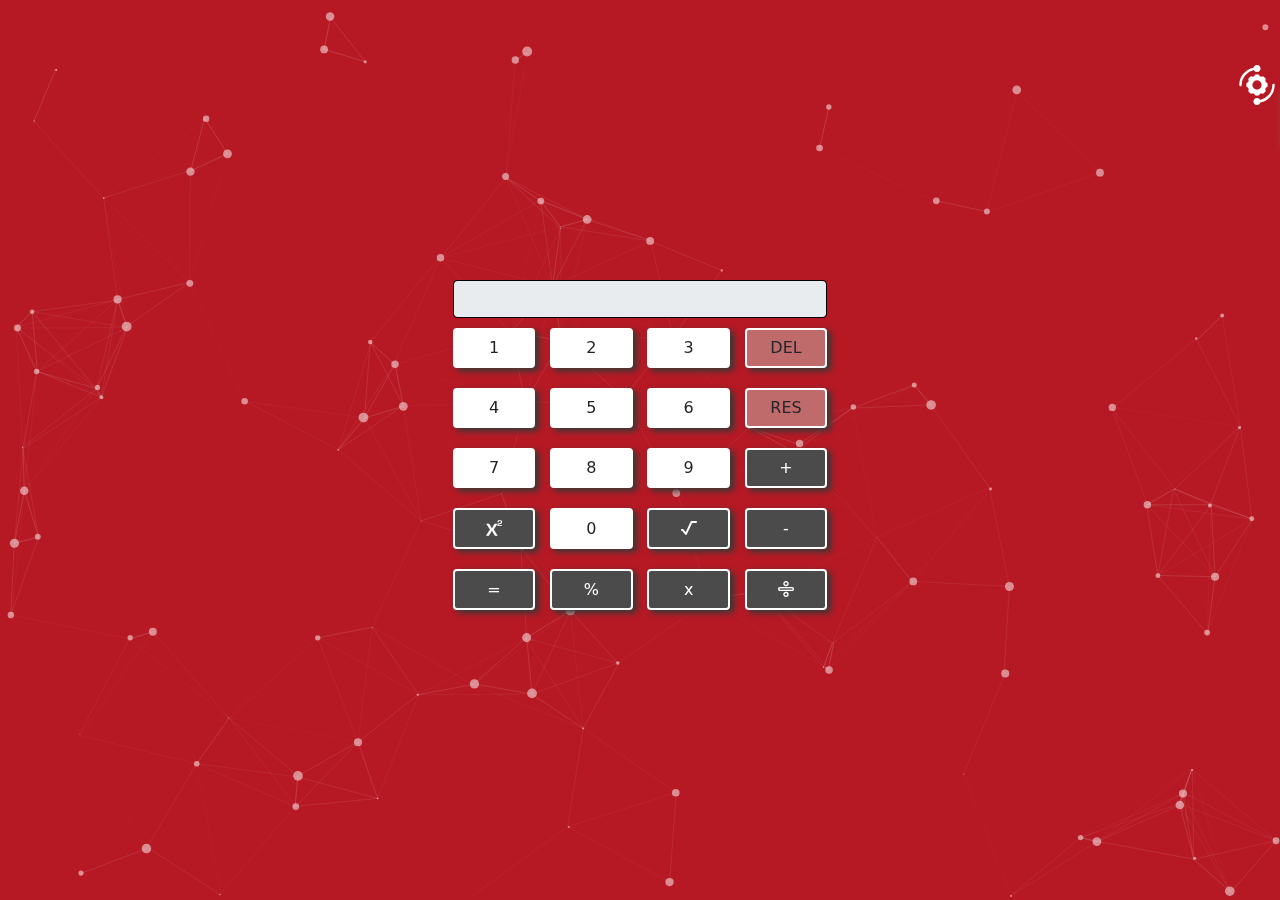
<file: index.html>
<!doctype html>
<html lang="en">
  <head>
    <!-- Required meta tags -->
    <meta charset="utf-8">
    <meta name="viewport" content="width=device-width, initial-scale=1">

    <!-- Bootstrap CSS -->
    <link rel="stylesheet" href="css/bootstrap.css">
    <link rel="stylesheet" href="css/style.css">
    <link rel="stylesheet" href="css/media.css">
    <link rel="stylesheet" href="font/flaticon.css">

    <title>Jquery</title>
  </head>
  <body>

    <div class="container-fluid">
      <div id="particles"></div>
          <i class="flaticon-settings set-icon-pos-1" id="set-icon"></i>
          <div class="theme-pos-1" id="theme">
            <button class="theme1"></button>
            <button class="theme2"></button>
            <button class="theme3"></button>
            <button class="theme4"></button>
          </div>
          <div class="nav justify-content-center align-items-center">
            <div class="calc">
              <input type="text" class="form-control btn-display" disabled id="display">
              <button class="btn btn-const" id="one" onclick="one()">1</button>
              <button class="btn btn-const" id="two" onclick="two()">2</button>
              <button class="btn btn-const" id="three" onclick="three()">3</button>
              <button class="btn btn-modify" id="del" onclick="del()">DEL</button>
              <button class="btn btn-const" id="four" onclick="four()">4</button>
              <button class="btn btn-const" id="five" onclick="five()">5</button>
              <button class="btn btn-const" id="six" onclick="six()">6</button>
              <button class="btn btn-modify" id="reset" onclick="reset()">RES</button>
              <button class="btn btn-const" id="seven" onclick="seven()">7</button>
              <button class="btn btn-const" id="eight" onclick="eight()">8</button>
              <button class="btn btn-const" id="nine" onclick="nine()">9</button>
              <button class="btn btn-operator" id="add" onclick="add()">+</button>
              <button class="btn btn-operator" id="pow" onclick="pow()"><i class="flaticon-superscript-x-elevated-to-the-power-of-two"></i></button>
              <button class="btn btn-const" id="zero" onclick="zero()">0</button>
              <button class="btn btn-operator" id="sqrt" onclick="sqrt()"><i class="flaticon-square-root-mathematical-symbol"></i></button>
              <button class="btn btn-operator" id="sub" onclick="sub()">-</button>
              <button class="btn btn-operator" id="equal" onclick="equal()">=</button>
              <button class="btn btn-operator" id="percent" onclick="percent()">%</button>
              <button class="btn btn-operator" id="mul" onclick="multiply()">x</button>
              <button class="btn btn-operator" id="div" onclick="division()"><i class="flaticon-division"></i></button>
            </div>
          </div>
    </div>

    <script>
      var display=document.getElementById('display');
      function one(){
      display.value+=1;
      }
      function two(){
      display.value+=2;
      }
      function three(){
      display.value+=3;
      }
      function four(){
      display.value+=4;
      }
      function five(){
      display.value+=5;
      }
      function six(){
      display.value+=6;
      }
      function seven(){
      display.value+=7;
      }
      function eight(){
      display.value+=8;
      }
      function nine(){
      display.value+=9;
      }
      function zero(){
      display.value+=0;
      }
      function add(){
      display.value+="+";
      }
      function sub(){
      display.value+="-";
      }
      function multiply(){
      display.value+="*";
      }
      function division(){
      display.value+="/";
      }
      function pow(){
      display.value= Math.pow(display.value,2);
      }
      function sqrt(){
      display.value= Math.sqrt(display.value);
      }
      function equal(){
      display.value=eval(display.value);
      }
      function percent(){
        display.value=eval(display.value)/100;
      }
      function del(){
        display.value = display.value.substr(0, display.value.length-1);
      }
      function reset(){
        display.value="";
      }
    </script>

    <script src="https://ajax.googleapis.com/ajax/libs/jquery/3.5.1/jquery.min.js"></script>
    <script src="js/main.js"></script>
    <script src="js/particles.min.js"></script>
    <script src="js/app.js"></script>

  </body>
</html>
</file>
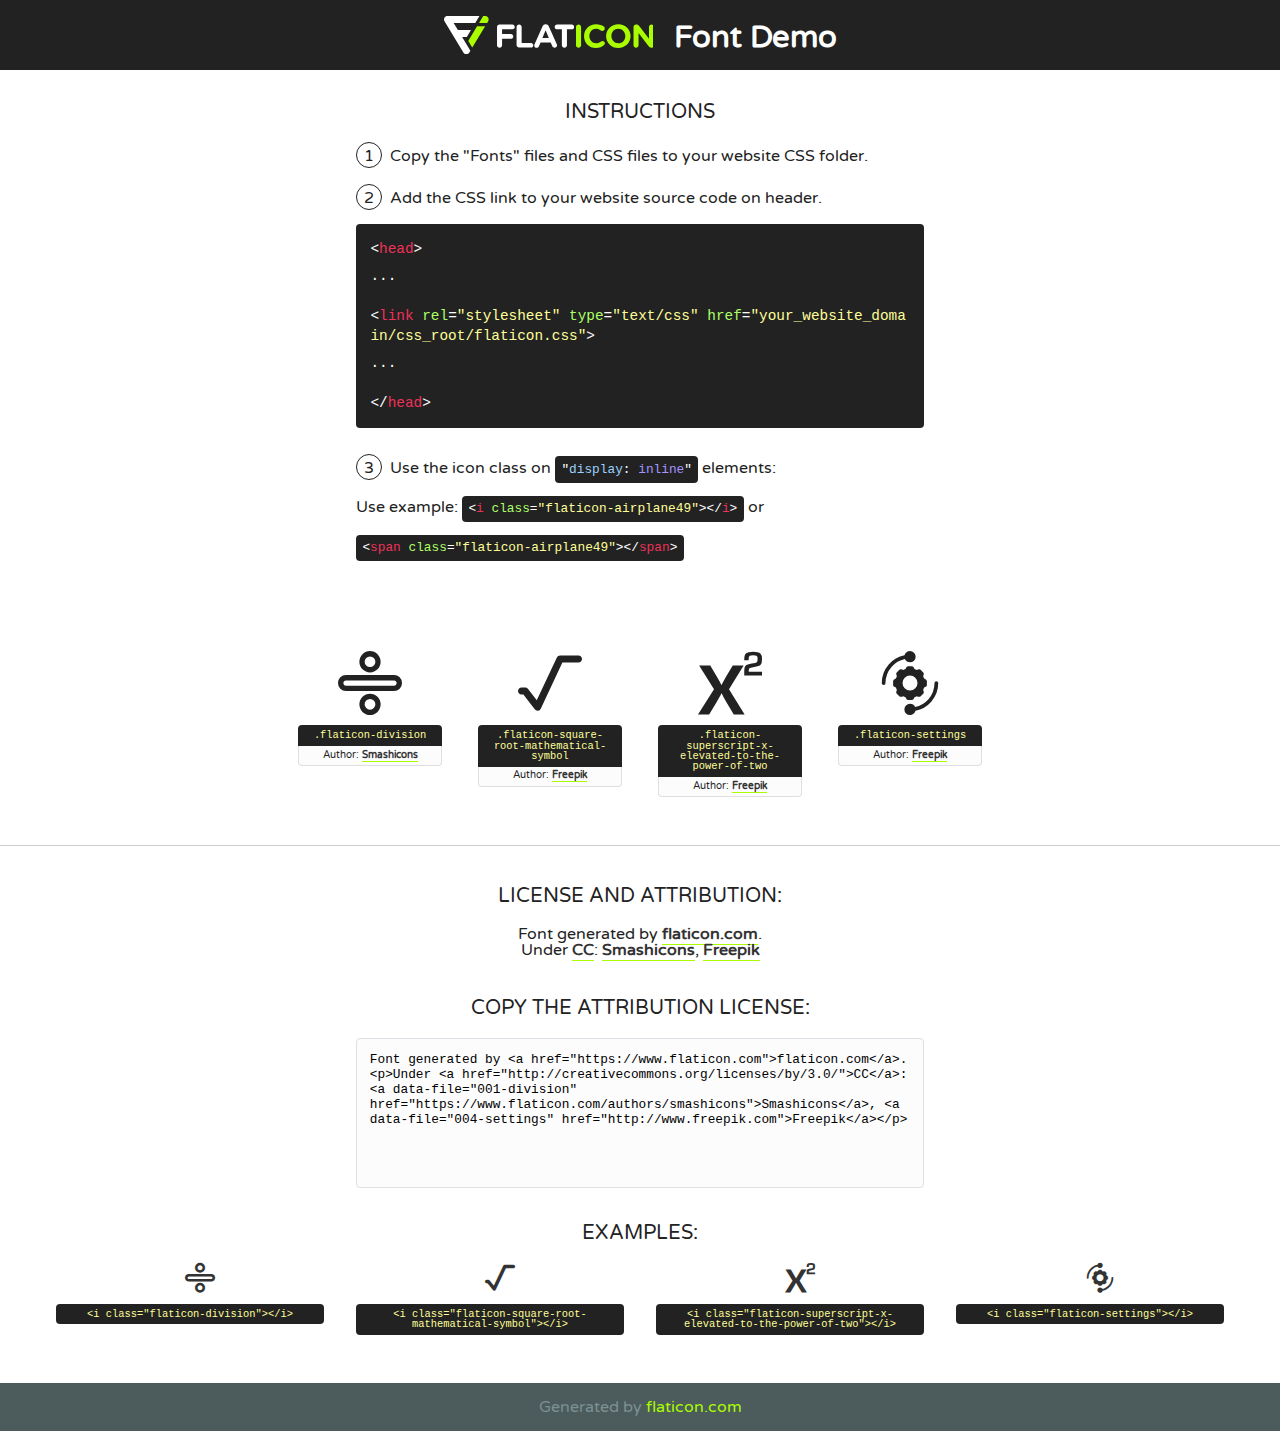
<file: font/flaticon.html>
<!DOCTYPE html>
<!--
  Flaticon icon font: Flaticon
  Creation date: 02/10/2020 05:39
-->
<html>
<!DOCTYPE html>
<html>

<head>
    <title>Flaticon WebFont</title>
    <link href="http://fonts.googleapis.com/css?family=Varela+Round" rel="stylesheet" type="text/css" />
    <link rel="stylesheet" type="text/css" href="flaticon.css">
    <meta charset="UTF-8">
    <style>
    html, body, div, span, applet, object, iframe,
    h1, h2, h3, h4, h5, h6, p, blockquote, pre,
    a, abbr, acronym, address, big, cite, code,
    del, dfn, em, img, ins, kbd, q, s, samp,
    small, strike, strong, sub, sup, tt, var,
    b, u, i, center,
    dl, dt, dd, ol, ul, li,
    fieldset, form, label, legend,
    table, caption, tbody, tfoot, thead, tr, th, td,
    article, aside, canvas, details, embed, 
    figure, figcaption, footer, header, hgroup, 
    menu, nav, output, ruby, section, summary,
    time, mark, audio, video {
        margin: 0;
        padding: 0;
        border: 0;
        font-size: 100%;
        font: inherit;
        vertical-align: baseline;
    }
    /* HTML5 display-role reset for older browsers */
    article, aside, details, figcaption, figure, 
    footer, header, hgroup, menu, nav, section {
        display: block;
    }
    body {
        line-height: 1;
    }
    ol, ul {
        list-style: none;
    }
    blockquote, q {
        quotes: none;
    }
    blockquote:before, blockquote:after,
    q:before, q:after {
        content: '';
        content: none;
    }
    table {
        border-collapse: collapse;
        border-spacing: 0;
    }
    body {
        font-family: 'Varela Round', Helvetica, Arial, sans-serif;
        font-size: 16px;
        color: #222;
    }
    a {
        color: #333;
        border-bottom: 1px solid #a9fd00;
        font-weight: bold;
        text-decoration: none;
    }
    * {
        -moz-box-sizing: border-box;
        -webkit-box-sizing: border-box;
        box-sizing: border-box;
        margin: 0;
        padding: 0;
    }
    [class^="flaticon-"]:before, [class*=" flaticon-"]:before, [class^="flaticon-"]:after, [class*=" flaticon-"]:after {
        font-family: Flaticon;
        font-size: 30px;
        font-style: normal;
        margin-left: 20px;
        color: #333;
    }
    .wrapper {
        max-width: 600px;
        margin: auto;
        padding: 0 1em;
    }
    .title {
        font-size: 1.25em;
        text-align: center;
        margin-bottom: 1em;
        text-transform: uppercase;
    }
    header {
        text-align: center;
        background-color: #222;
        color: #fff;
        padding: 1em;
    }
    header .logo {
        width: 210px;
        height: 38px;
        display: inline-block;
        vertical-align: middle;
        margin-right: 1em;
        border: none;
    }
    header strong {
        font-size: 1.95em;
        font-weight: bold;
        vertical-align: middle;
        margin-top: 5px;
        display: inline-block;
    }
    .demo {
        margin: 2em auto;
        line-height: 1.25em;
    }
    .demo ul li {
        margin-bottom: 1em;
    }
    .demo ul li .num {
        color: #222;
        border-radius: 20px;
        display: inline-block;
        width: 26px;
        padding: 3px;
        height: 26px;
        text-align: center;
        margin-right: 0.5em;
        border: 1px solid #222;
    }
    .demo ul li code {
        background-color: #222;
        border-radius: 4px;
        padding: 0.25em 0.5em;
        display: inline-block;
        color: #fff;
        font-family: Consolas,Monaco,Lucida Console,Liberation Mono,DejaVu Sans Mono,Bitstream Vera Sans Mono,Courier New, monospace;
        font-weight: lighter;
        margin-top: 1em;
        font-size: 0.8em;
        word-break: break-all;
    }
    .demo ul li code.big {
        padding: 1em;
        font-size: 0.9em;
    }
    .demo ul li code .red {
        color: #EF3159;
    }
    .demo ul li code .green {
        color: #ACFF65;
    }
    .demo ul li code .yellow {
        color: #FFFF99;
    }
    .demo ul li code .blue {
        color: #99D3FF;
    }
    .demo ul li code .purple {
        color: #A295FF;
    }
    .demo ul li code .dots {
        margin-top: 0.5em;
        display: block;
    }
    #glyphs {
        border-bottom: 1px solid #ccc;
        padding: 2em 0;
        text-align: center;
    }
    .glyph {
        display: inline-block;
        width: 9em;
        margin: 1em;
        text-align: center;
        vertical-align: top;
        background: #FFF;
    }
    .glyph .glyph-icon {
        padding: 10px;
        display: block;
        font-family:"Flaticon";
        font-size: 64px;
        line-height: 1;
    }
    .glyph .glyph-icon:before {
        font-size: 64px;
        color: #222;
        margin-left: 0;
    }
    .class-name {
        font-size: 0.65em;
        background-color: #222;
        color: #fff;
        border-radius: 4px 4px 0 0;
        padding: 0.5em;
        color: #FFFF99;
        font-family: Consolas,Monaco,Lucida Console,Liberation Mono,DejaVu Sans Mono,Bitstream Vera Sans Mono,Courier New, monospace;
    }
    .author-name {
        font-size: 0.6em;
        background-color: #fcfcfd;
        border: 1px solid #DEDEE4;
        border-top: 0;
        border-radius: 0 0 4px 4px;
        padding: 0.5em;
    }
    .class-name:last-child {
        font-size: 10px;
        color:#888;
    }
    .class-name:last-child a {
        font-size: 10px;
        color:#555;
    }
    .class-name:last-child a:hover {
        color:#a9fd00;
    }
    .glyph > input {
        display: block;
        width: 100px;
        margin: 5px auto;
        text-align: center;
        font-size: 12px;
        cursor: text;
    }
    .glyph > input.icon-input {
        font-family:"Flaticon";
        font-size: 16px;
        margin-bottom: 10px;
    }
    .attribution .title {
        margin-top: 2em;
    }
    .attribution textarea {
        background-color: #fcfcfd;
        padding: 1em;
        border: none;
        box-shadow: none;
        border: 1px solid #DEDEE4;
        border-radius: 4px;
        resize: none;
        width: 100%;
        height: 150px;
        font-size: 0.8em;
        font-family: Consolas,Monaco,Lucida Console,Liberation Mono,DejaVu Sans Mono,Bitstream Vera Sans Mono,Courier New, monospace;
        -webkit-appearance: none;
    }
    .iconsuse {
        margin: 2em auto;
        text-align: center;
        max-width: 1200px;
    }
    .iconsuse:after {
        content: '';
        display: table;
        clear: both;
    }
    .iconsuse .image {
        float: left;
        width: 25%;
        padding: 0 1em;
    }
    .iconsuse .image p {
        margin-bottom: 1em;
    }
    .iconsuse .image span {
        display: block;
        font-size: 0.65em;
        background-color: #222;
        color: #fff;
        border-radius: 4px;
        padding: 0.5em;
        color: #FFFF99;
        margin-top: 1em;
        font-family: Consolas,Monaco,Lucida Console,Liberation Mono,DejaVu Sans Mono,Bitstream Vera Sans Mono,Courier New, monospace;
    }
    #footer {
        text-align: center;
        background-color: #4C5B5C;
        color: #7c9192;
        padding: 1em;
    }
    #footer a {
        border: none;
        color: #a9fd00;
        font-weight: normal;
    }
    @media (max-width: 960px) {
        .iconsuse .image {
            width: 50%;
        }
    }
    @media (max-width: 560px) {
        .iconsuse .image {
            width: 100%;
        }
    }
    </style>
</head>

<body class="characters-off">

    <header>
        <a href="https://www.flaticon.com" target="_blank" class="logo">
            <svg version="1.1" xmlns="http://www.w3.org/2000/svg" xmlns:xlink="http://www.w3.org/1999/xlink" xmlns:a="http://ns.adobe.com/AdobeSVGViewerExtensions/3.0/" viewBox="0 0 560.875 102.036" enable-background="new 0 0 560.875 102.036" xml:space="preserve">
                <defs>
                </defs>
                <g>
                    <g class="letters">
                        <path fill="#ffffff" d="M141.596,29.675c0-3.777,2.985-6.767,6.764-6.767h34.438c3.426,0,6.15,2.728,6.15,6.15
                        c0,3.43-2.724,6.149-6.15,6.149h-27.674v13.091h23.719c3.429,0,6.151,2.724,6.151,6.15c0,3.43-2.723,6.149-6.151,6.149h-23.719
                        v17.574c0,3.773-2.986,6.761-6.764,6.761c-3.779,0-6.764-2.989-6.764-6.761V29.675z"></path>
                        <path fill="#ffffff" d="M193.844,29.149c0-3.781,2.985-6.767,6.764-6.767c3.776,0,6.763,2.985,6.763,6.767v42.957h25.039
                        c3.426,0,6.149,2.726,6.149,6.153c0,3.425-2.723,6.15-6.149,6.15h-31.802c-3.779,0-6.764-2.986-6.764-6.768V29.149z"></path>
                        <path fill="#ffffff" d="M241.891,75.71l21.438-48.407c1.492-3.341,4.215-5.357,7.906-5.357h0.792
                        c3.686,0,6.323,2.017,7.815,5.357l21.439,48.407c0.436,0.967,0.701,1.845,0.701,2.723c0,3.602-2.809,6.501-6.414,6.501
                        c-3.161,0-5.269-1.845-6.499-4.655l-4.132-9.661h-27.059l-4.301,10.102c-1.144,2.631-3.426,4.214-6.237,4.214
                        c-3.517,0-6.24-2.81-6.24-6.325C241.1,77.64,241.451,76.677,241.891,75.71z M279.932,58.666l-8.521-20.297l-8.526,20.297H279.932
                        z"></path>
                        <path fill="#ffffff" d="M314.864,35.387H301.86c-3.429,0-6.239-2.813-6.239-6.238c0-3.429,2.811-6.24,6.239-6.24h39.533
                        c3.426,0,6.237,2.811,6.237,6.24c0,3.425-2.811,6.238-6.237,6.238h-13.001v42.785c0,3.773-2.99,6.761-6.764,6.761
                        c-3.779,0-6.764-2.989-6.764-6.761V35.387z"></path>
                        <path fill="#A9FD00" d="M352.615,29.149c0-3.781,2.985-6.767,6.767-6.767c3.774,0,6.761,2.985,6.761,6.767v49.024
                        c0,3.773-2.987,6.761-6.761,6.761c-3.781,0-6.767-2.989-6.767-6.761V29.149z"></path>
                        <path fill="#A9FD00" d="M374.132,53.836v-0.179c0-17.481,13.178-31.801,32.065-31.801c9.22,0,15.459,2.458,20.557,6.238
                        c1.402,1.054,2.637,2.985,2.637,5.357c0,3.692-2.985,6.59-6.681,6.59c-1.845,0-3.071-0.702-4.044-1.319
                        c-3.776-2.813-7.729-4.393-12.562-4.393c-10.364,0-17.831,8.611-17.831,19.154v0.173c0,10.542,7.291,19.329,17.831,19.329
                        c5.715,0,9.492-1.756,13.359-4.834c1.049-0.874,2.458-1.491,4.039-1.491c3.429,0,6.325,2.813,6.325,6.236
                        c0,2.106-1.056,3.78-2.282,4.834c-5.539,4.834-12.036,7.733-21.878,7.733C387.572,85.464,374.132,71.493,374.132,53.836z"></path>
                        <path fill="#A9FD00" d="M433.009,53.836v-0.179c0-17.481,13.79-31.801,32.766-31.801c18.981,0,32.592,14.143,32.592,31.628v0.173
                        c0,17.483-13.785,31.807-32.769,31.807C446.625,85.464,433.009,71.32,433.009,53.836z M484.224,53.836v-0.179
                        c0-10.539-7.725-19.326-18.626-19.326c-10.893,0-18.449,8.611-18.449,19.154v0.173c0,10.542,7.73,19.329,18.626,19.329
                        C476.676,72.986,484.224,64.378,484.224,53.836z"></path>
                        <path fill="#A9FD00" d="M506.233,29.321c0-3.774,2.99-6.763,6.767-6.763h1.401c3.252,0,5.183,1.583,7.029,3.953l26.093,34.265
                        V29.059c0-3.692,2.99-6.677,6.681-6.677c3.683,0,6.671,2.985,6.671,6.677v48.934c0,3.78-2.987,6.765-6.764,6.765h-0.436
                        c-3.257,0-5.188-1.581-7.034-3.953l-27.056-35.492v32.944c0,3.687-2.985,6.676-6.678,6.676c-3.683,0-6.673-2.989-6.673-6.676
                        V29.321z"></path>
                    </g>
                    <g class="insignia">
                        <path fill="#ffffff" d="M48.372,56.137h12.517l11.156-18.537H37.186L25.688,18.539h57.825L94.668,0H9.271
                        C5.925,0,2.842,1.801,1.198,4.716c-1.644,2.907-1.593,6.482,0.134,9.343l50.38,83.501c1.678,2.781,4.689,4.476,7.938,4.476
                        c3.246,0,6.257-1.695,7.935-4.476l2.898-4.804L48.372,56.137z"></path>
                        <g class="i">
                            <path fill="#A9FD00" d="M93.575,18.539h0.031v0.004l21.652,0.004l2.705-4.488c1.727-2.861,1.778-6.436,0.133-9.343
                            C116.454,1.801,113.371,0,110.026,0h-5.294L93.575,18.539z"></path>
                            <polygon fill="#A9FD00" points="88.291,27.356 64.725,66.486 75.519,84.404 109.942,27.356"></polygon>
                        </g>
                    </g>
                </g>
            </svg>
        </a>
        <strong>Font Demo</strong>
    </header>


    <section class="demo wrapper">

        <p class="title">Instructions</p>

        <ul>
            <li>
                <span class="num">1</span>Copy the "Fonts" files and CSS files to your website CSS folder.
            </li>
            <li>
                <span class="num">2</span>Add the CSS link to your website source code on header.
                <code class="big">
                    &lt;<span class="red">head</span>&gt;
                    <br/><span class="dots">...</span>
                    <br/>&lt;<span class="red">link</span> <span class="green">rel</span>=<span class="yellow">"stylesheet"</span> <span class="green">type</span>=<span class="yellow">"text/css"</span> <span class="green">href</span>=<span class="yellow">"your_website_domain/css_root/flaticon.css"</span>&gt;
                    <br/><span class="dots">...</span>
                    <br/>&lt;/<span class="red">head</span>&gt;
                </code>
            </li>

            <li>
                <p>
                    <span class="num">3</span>Use the icon class on <code>"<span class="blue">display</span>:<span class="purple"> inline</span>"</code> elements:
                    <br />
                    Use example: <code>&lt;<span class="red">i</span> <span class="green">class</span>=<span class="yellow">&quot;flaticon-airplane49&quot;</span>&gt;&lt;/<span class="red">i</span>&gt;</code> or <code>&lt;<span class="red">span</span> <span class="green">class</span>=<span class="yellow">&quot;flaticon-airplane49&quot;</span>&gt;&lt;/<span class="red">span</span>&gt;</code>
            </li>
        </ul>

    </section>




   <section id="glyphs">          
    
      
        <div class="glyph"><div class="glyph-icon flaticon-division"></div>
            <div class="class-name">.flaticon-division</div>
            <div class="author-name">Author: <a data-file="001-division" href="https://www.flaticon.com/authors/smashicons">Smashicons</a> </div> 
        </div>        
        
        <div class="glyph"><div class="glyph-icon flaticon-square-root-mathematical-symbol"></div>
            <div class="class-name">.flaticon-square-root-mathematical-symbol</div>
            <div class="author-name">Author: <a data-file="002-square-root-mathematical-symbol" href="http://www.freepik.com">Freepik</a> </div> 
        </div>        
        
        <div class="glyph"><div class="glyph-icon flaticon-superscript-x-elevated-to-the-power-of-two"></div>
            <div class="class-name">.flaticon-superscript-x-elevated-to-the-power-of-two</div>
            <div class="author-name">Author: <a data-file="003-superscript-x-elevated-to-the-power-of-two" href="http://www.freepik.com">Freepik</a> </div> 
        </div>        
        
        <div class="glyph"><div class="glyph-icon flaticon-settings"></div>
            <div class="class-name">.flaticon-settings</div>
            <div class="author-name">Author: <a data-file="004-settings" href="http://www.freepik.com">Freepik</a> </div> 
        </div>        
        

    </section>



    <section class="attribution wrapper"   style="text-align:center;">

      <div class="title">License and attribution:</div><div class="attrDiv">Font generated by <a href="https://www.flaticon.com">flaticon.com</a>. <div><p>Under <a href="http://creativecommons.org/licenses/by/3.0/">CC</a>: <a data-file="001-division" href="https://www.flaticon.com/authors/smashicons">Smashicons</a>, <a data-file="004-settings" href="http://www.freepik.com">Freepik</a></p>  </div>
      </div>
      <div class="title">Copy the Attribution License:</div>

    <textarea onclick="this.focus();this.select();">Font generated by &lt;a href=&quot;https://www.flaticon.com&quot;&gt;flaticon.com&lt;/a&gt;. <p>Under <a href="http://creativecommons.org/licenses/by/3.0/">CC</a>: <a data-file="001-division" href="https://www.flaticon.com/authors/smashicons">Smashicons</a>, <a data-file="004-settings" href="http://www.freepik.com">Freepik</a></p>  
     </textarea>

    </section>

    <section class="iconsuse">

          <div class="title">Examples:</div>            
             
            <div class="image">
                <p>
                    <i class="glyph-icon flaticon-division"></i> 
                    <span>&lt;i class=&quot;flaticon-division&quot;&gt;&lt;/i&gt;</span>
                </p>
            </div>
            
            <div class="image">
                <p>
                    <i class="glyph-icon flaticon-square-root-mathematical-symbol"></i> 
                    <span>&lt;i class=&quot;flaticon-square-root-mathematical-symbol&quot;&gt;&lt;/i&gt;</span>
                </p>
            </div>
            
            <div class="image">
                <p>
                    <i class="glyph-icon flaticon-superscript-x-elevated-to-the-power-of-two"></i> 
                    <span>&lt;i class=&quot;flaticon-superscript-x-elevated-to-the-power-of-two&quot;&gt;&lt;/i&gt;</span>
                </p>
            </div>
            
            <div class="image">
                <p>
                    <i class="glyph-icon flaticon-settings"></i> 
                    <span>&lt;i class=&quot;flaticon-settings&quot;&gt;&lt;/i&gt;</span>
                </p>
            </div>
                       
        </div>
                            
    </section>

<div id="footer">
    <div>Generated by <a href="https://www.flaticon.com">flaticon.com</a>
    </div>
</div>



</body>
</html>
</file>
<file: css/style.css>
.nav{
	height: 100vh;
}
.calc{
	width: 30%;
	display: flex;
	flex-wrap: wrap;
	justify-content: space-between;
	position: relative;
}
.calc input{
	width: 100%;
	border: 1px solid #000;
}

.calc button{
    border: 2px solid #fff;
    box-shadow: 4px 3px 6px 0px #313a37;
    margin: 10px 0;
    width: 22%;
}
.btn-const{
		background-color: #fff;
}

.btn-operator{
	background-color: #4b4b4b;
	color:#fff;
}
.btn-modify{
	background-color: #c06b6b;
}

.row{
	height: 100vh;
}

.container-fluid{
	position: relative;
	overflow: hidden;
}

.theme-pos-1, .theme-pos-2{
	position: absolute;
	top: 90px;
	background: #ffffff;
	width: 15%;
	display: flex;
	height: 50px;
	flex-wrap: wrap;
	justify-content: center;
	align-items: center;
	box-shadow: 6px 5px 9px 2px #727171;
	transition: all 1s ease;
}

.theme-pos-1{
	right: -15%;
}
.theme-pos-2{
	right: 10px;
}

#particles{
	position: absolute;
    width: 100%;
    height: 100%;
    top: 0;
    left: 0;
    background-color: #B61924;
}

.set-icon-pos-1, .set-icon-pos-2{
	position: absolute;
	top: 65px;
	width: 30px;
	height:40px;
	line-height: 40px;
	color: #fff;
	font-size: 40px;
	z-index: 1;
	transition: all 1s ease;
	cursor: pointer;
}

.set-icon-pos-1{
	right: 1%;
}

.set-icon-pos-2{
	right: 15%;
	transform: rotate(180deg);
	color:#000;
}

.theme1,.theme2,.theme3,.theme4{
	width: 15%;
	height: 60%;
	border-radius: 5px;
	border: none;
	box-shadow: 0 0 6px 0px #695a5a;
	margin: 0 5%;
}
.theme2{
	background-color: #4b4b4b;
}
.theme3{
	background-color: #b33939;
}
.theme4{
	background-color: #f1f2f6;
}
.theme1{
	background-color: #7efff5;
}
</file>
<file: css/media.css>
@media(max-width: 991px){
	.calc {
    	width: 40%;
	}
	.calc button {
	    margin: 8px 0;
	    padding: 10px;
	    font-size: 20px;
	}
}

@media(max-width: 767px){
	.calc button {
	    margin: 8px 0;
	    padding: 8px;
	    font-size: 15px;
	}
	.calc {
    	width: 50%;
    }
    .theme1, .theme2, .theme3, .theme4 {
    width: 35%;
    height: 35%;
	}
	.set-icon-pos-1, .set-icon-pos-2 {
		font-size: 30px;
	}
}

@media(max-width: 575px){
	.calc {
   		 width: 60%;
	}
	.calc button {
	    margin: 5px 0;
	    padding: 5px;
	    font-size: 12px;
	}
	.set-icon-pos-1, .set-icon-pos-2 {
		font-size: 20px;
	}
}

@media(max-width: 320px){
	.calc {
   		 width: 70%;
	}
	.calc button {
	    margin: 3px 0;
	    padding: 3px;
	    font-size: 10px;
	}
	.set-icon-pos-1, .set-icon-pos-2 {
		font-size: 15px;
	}
}
</file>
<file: font/flaticon.css>
/*
  	Flaticon icon font: Flaticon
  	Creation date: 02/10/2020 05:39
  	*/

@font-face {
  font-family: "Flaticon";
  src: url("./Flaticon.eot");
  src: url("./Flaticon.eot?#iefix") format("embedded-opentype"),
       url("./Flaticon.woff2") format("woff2"),
       url("./Flaticon.woff") format("woff"),
       url("./Flaticon.ttf") format("truetype"),
       url("./Flaticon.svg#Flaticon") format("svg");
  font-weight: normal;
  font-style: normal;
}

@media screen and (-webkit-min-device-pixel-ratio:0) {
  @font-face {
    font-family: "Flaticon";
    src: url("./Flaticon.svg#Flaticon") format("svg");
  }
}

[class^="flaticon-"]:before, [class*=" flaticon-"]:before,
[class^="flaticon-"]:after, [class*=" flaticon-"]:after {   
  font-family: Flaticon;
font-style: normal;
margin-left: 0;
}

.flaticon-division:before { content: "\f100"; }
.flaticon-square-root-mathematical-symbol:before { content: "\f101"; }
.flaticon-superscript-x-elevated-to-the-power-of-two:before { content: "\f102"; }
.flaticon-settings:before { content: "\f103"; }
</file>
